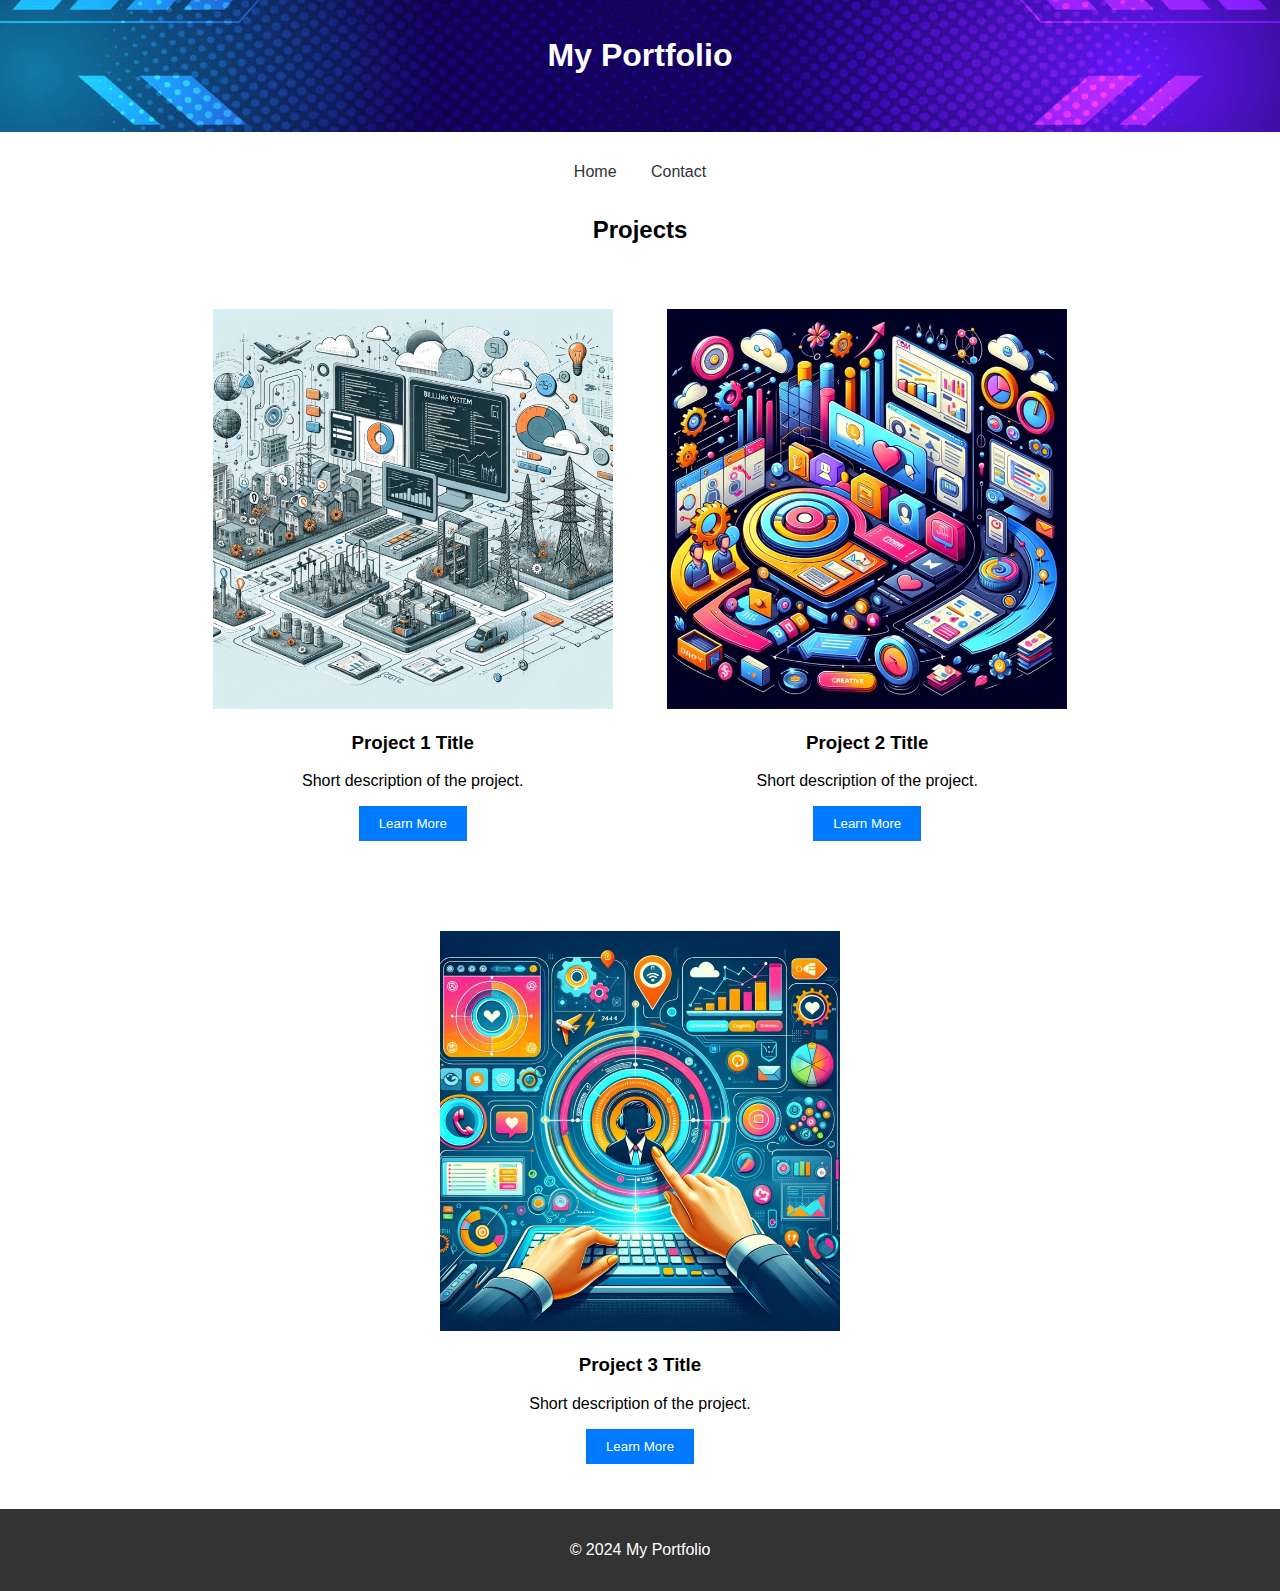
<file: index.html>
<!DOCTYPE html>
<html lang="en">
<head>
    <meta charset="UTF-8">
    <meta name="viewport" content="width=device-width, initial-scale=1.0">
    <title>My Portfolio</title>
    <link rel="stylesheet" href="style.css">
    <script src="script.js"></script>
</head>
<body>
    <header class="banner">
        <h1>My Portfolio</h1>
    </header>
    <nav>
        <ul>
            <li><a href="index.html">Home</a></li>
            <li><a href="contact.html">Contact</a></li>
        </ul>
    </nav>
    <main>
        <section id="projects" class="projects">
            <h2>Projects</h2>
            <!-- Project 1 -->
            <div class="project">
                <img src="images/project1.jpg" alt="Project 1" class="project-image">
                <h3>Project 1 Title</h3>
                <p>Short description of the project.</p>
                <button class="btn view-project">Learn More</button>
            </div>
            <!-- Project 2 -->
            <div class="project">
                <img src="images/project2.jpg" alt="Project 2" class="project-image">
                <h3>Project 2 Title</h3>
                <p>Short description of the project.</p>
                <button class="btn view-project">Learn More</button>
            </div>
            <!-- Project 3 -->
            <div class="project">
                <img src="images/project3.jpg" alt="Project 3" class="project-image">
                <h3>Project 3 Title</h3>
                <p>Short description of the project.</p>
                <button class="btn view-project">Learn More</button>
            </div>
            <!-- Add a modal outside your project list or at the end of your body -->
            <div id="lightbox-modal" class="modal">
                <span class="close">&times;</span>
                <img class="modal-content" id="modal-img">
                <div id="caption"></div>
            </div>
            
            <!-- Add more projects here -->
        </section>
    </main>
    <footer>
        <p>© 2024 My Portfolio</p>
    </footer>
</body>
</html>
</file>
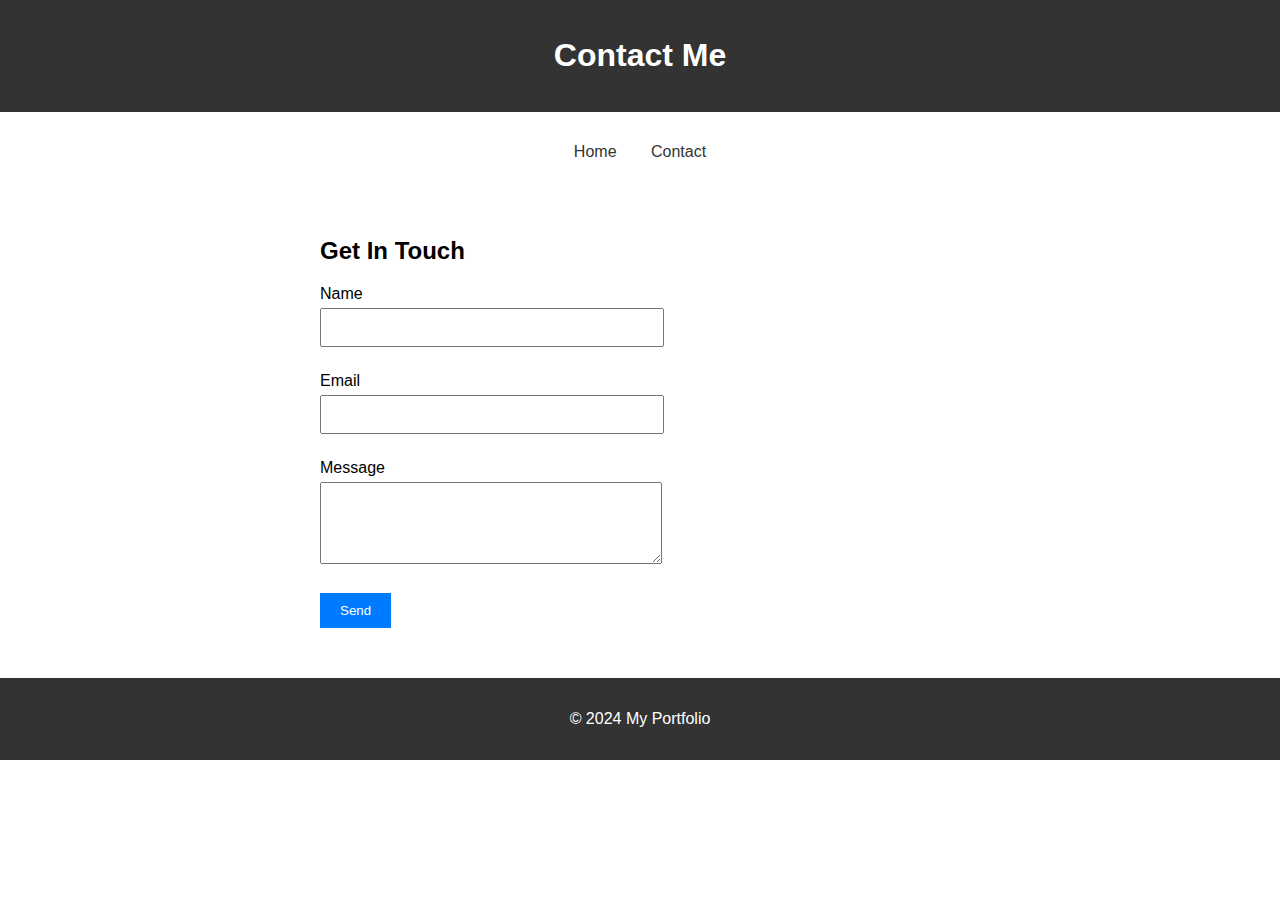
<file: contact.html>
<!DOCTYPE html>
<html lang="en">
<head>
    <meta charset="UTF-8">
    <meta name="viewport" content="width=device-width, initial-scale=1.0">
    <title>Contact Me</title>
    <link rel="stylesheet" href="style.css">
</head>
<body>
    <header>
        <h1>Contact Me</h1>
    </header>
    <nav>
        <ul>
            <li><a href="index.html">Home</a></li>
            <li><a href="contact.html">Contact</a></li>
        </ul>
    </nav>
    <main>
        <section id="contact" class="contact">
            <h2>Get In Touch</h2>
            <form id="contact-form">
                <div class="form-group">
                    <label for="name" class="label">Name</label>
                    <input type="text" id="name" name="name" required>
                </div>
                <div class="form-group">
                    <label for="email" class="label">Email</label>
                    <input type="email" id="email" name="email" required>
                </div>
                <div class="form-group">
                    <label for="message" class="label">Message</label>
                    <textarea id="message" name="message" rows="4" required></textarea>
                </div>
                <button type="submit" class="btn">Send</button>
            </form>
        </section>
    </main>
    <footer>
        <p>© 2024 My Portfolio</p>
    </footer>
</body>
</html>
</file>
<file: style.css>
body, html {
    margin: 0;
    padding: 0;
    font-family: Arial, sans-serif;
}

header, footer {
    background-color: #333;
    color: #fff;
    text-align: center;
    padding: 1em 0;
}

nav ul {
    list-style-type: none;
    padding: 15px;
    text-align: center;
}

nav ul li {
    display: inline;
    margin: 0 15px;
}

nav ul li a {
    color: #333;
    text-decoration: none;
}

.main {
    padding: 20px;
}

.projects {
    margin: auto;
    text-align: center;
}

.project {
    margin: 20px 0;
    display: inline-block;
    padding: 25px;
}

.project img {
    width: 100%;
    max-width: 400px;
    height: auto;
}

.project img:hover {
    cursor: pointer;
  }

.form-group {
    margin-bottom: 15px; /* Space out each form group */
}

label {
    display: block; /* Ensures the label takes up the full width and the input appears on the next line */
    margin-bottom: 5px; /* Optional: space between the label and input */
}

input[type="text"],
input[type="email"],
textarea {
    width: 50%; /* Make inputs take up the full width of their container */
    padding: 10px;
    margin-bottom: 10px; /* Space out each input */
}

textarea {
    resize: vertical; /* Allow vertical resizing, generally a good user experience */
}

.btn {
    background-color: #007BFF;
    color: white;
    padding: 10px 20px;
    border: none;
    cursor: pointer;
    text-decoration: none;
}

.btn:hover {
    background-color: #0056b3;
}

.banner {
    height: 100px; /* Adjust based on your preference */
    background-image: url('images/portfolio-banner.jpg'); /* Update with the path to your image */
    background-size: cover; /* Cover ensures the background covers the div */
    background-position: center; /* Center the background image */
    background-repeat: no-repeat; /* Prevent the image from repeating */
}

.contact {
    width: 50%;
    margin: auto;
    padding-top: 25px;
    padding-bottom: 50px;
}

/* Responsive adjustments */
@media (max-width: 768px) {
    .banner {
        height: 75px; /* Adjust the height for smaller screens */
    }
    .project {
        padding: 0;
    }
    .contact {
        width: 90%;
    }
}

@media (max-width: 480px) {
    .banner {
        height: 50px; /* Further adjust for very small screens */
    }
    .project {
        padding: 0;
    }
    .contact {
        width: 90%;
    }
}

.modal {
    display: none; 
    position: fixed; 
    z-index: 1; 
    padding-top: 100px; 
    left: 0;
    top: 0;
    width: 100%; 
    height: 100%; 
    overflow: auto; 
    background-color: rgb(0,0,0); 
    background-color: rgba(0,0,0,0.9); 
}

.modal-content {
    margin: auto;
    display: block;
    width: 80%;
    max-width: 700px;
}

.close {
    position: absolute;
    top: 15px;
    right: 35px;
    color: #f1f1f1;
    font-size: 40px;
    font-weight: bold;
    cursor: pointer;
}

.close:hover,
.close:focus {
    color: #bbb;
    text-decoration: none;
    cursor: pointer;
}

#caption {
    margin: auto;
    display: block;
    width: 80%;
    max-width: 700px;
    text-align: center;
    color: #ccc;
    padding: 10px 0;
    height: 150px;
}

@media (max-width: 600px) {
    .project, nav ul li {
        width: 100%;
        text-align: center;
    }
}
</file>
